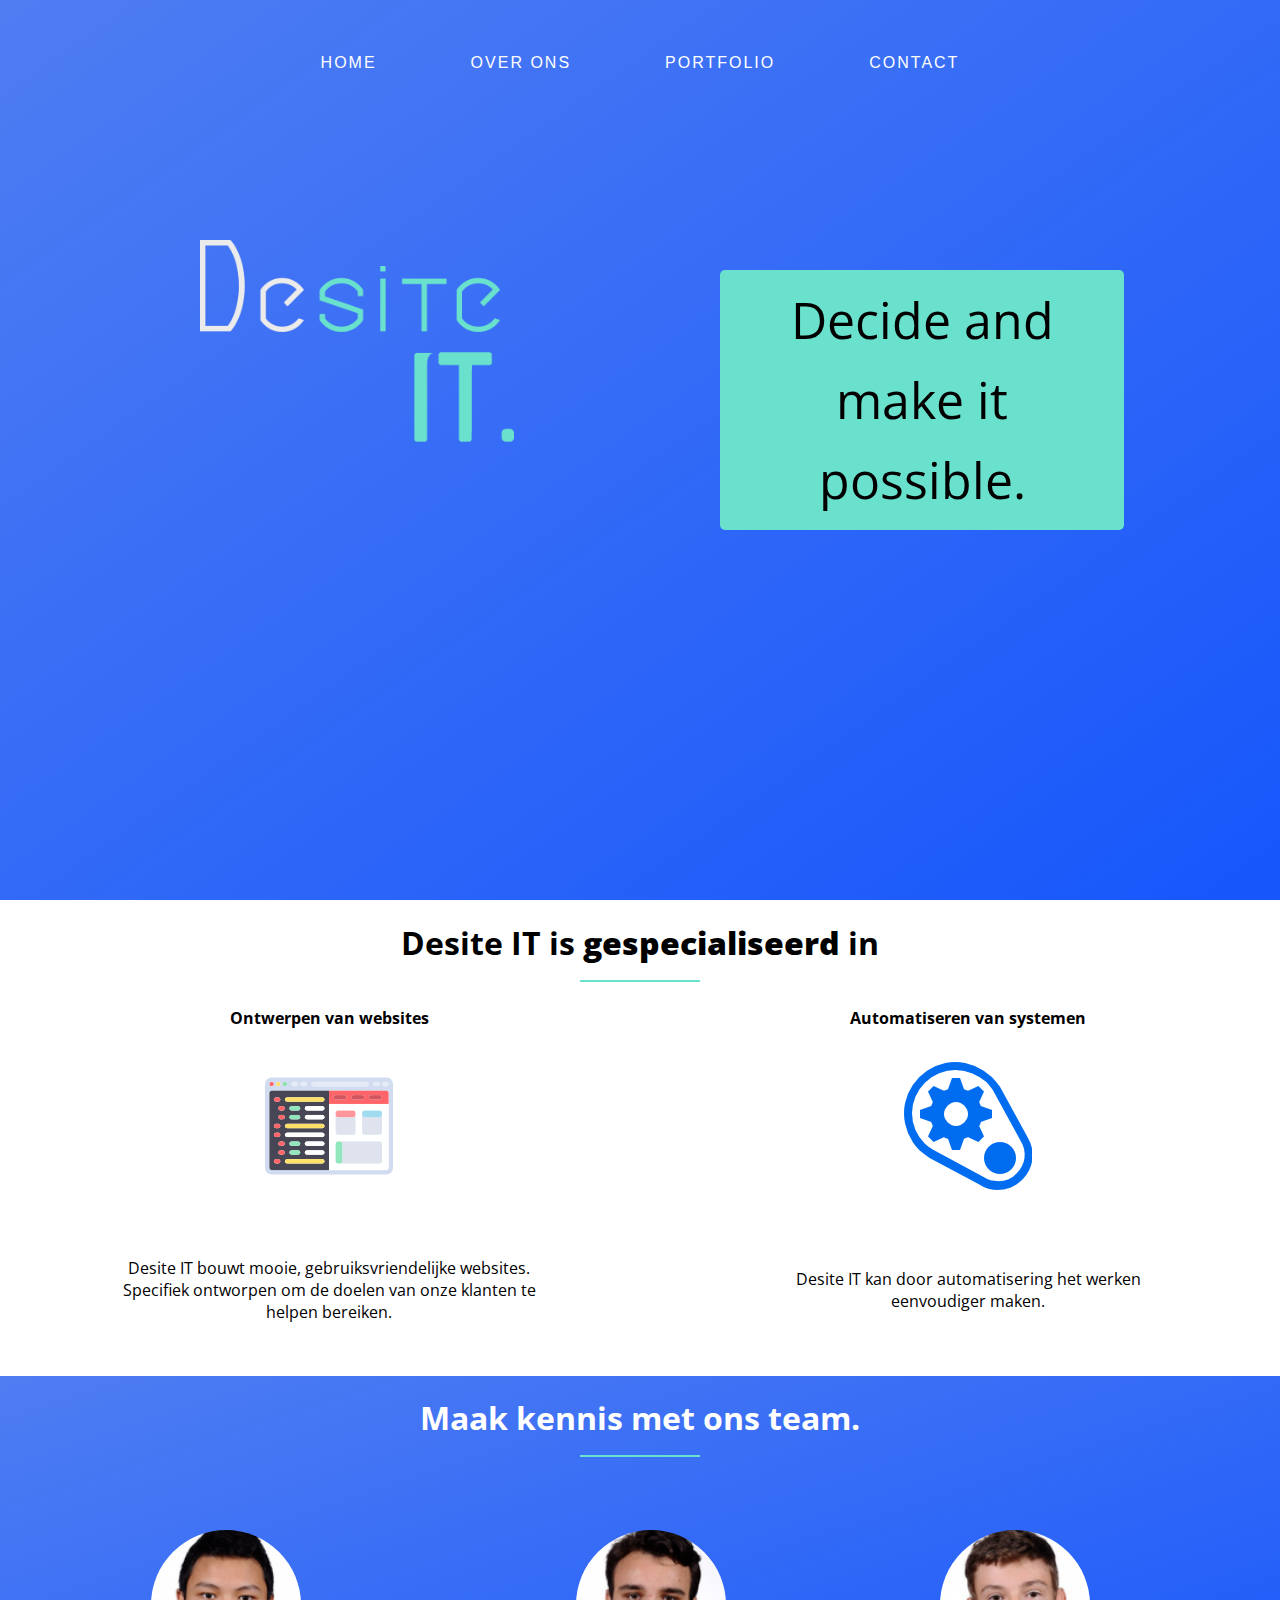
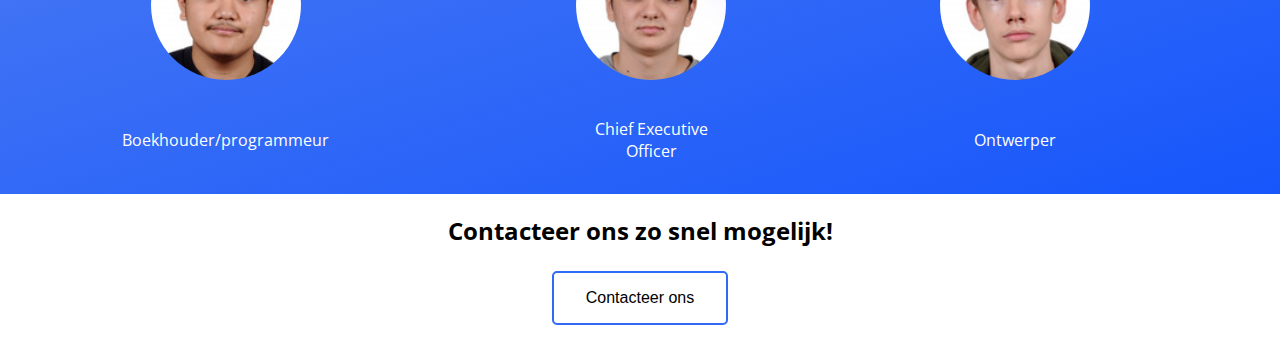
<file: index.html>
<!DOCTYPE html>
<html>
<head>
<title>Desite IT</title>
<link rel="stylesheet" type="text/css" href="style-homepage.css">
<link href="https://fonts.googleapis.com/css?family=Open+Sans:300" rel="stylesheet">
<link rel="shortcut icon" type="image/png" href="logo.ico"/>
<meta charset="UTF-8">
</head>
<body>

<header>
  <nav>
    <ul>
      <li><a href="index.html">Home</a></li>
      <li><a href="aboutus.html">Over ons</a></li>
      <li><a href="portfolio.html">Portfolio</a></li>
      <li><a href="contact.php">Contact</a></li>
    </ul>
  </nav>
<div class="contain">
  <div class="logo">
    <img class="desite" src="Desite-text.png"/>
    <img class="it" src="IT-text.png"/>
  </div>
</div>
  <div class="info"><p class="head-text">Decide and make it possible.</p></div>
</header>



<div class="main-content">
  <h1>Desite IT is <strong>gespecialiseerd</strong> in</h1>
  <table>
    <tr>
       <th>Ontwerpen van websites</th>
       <th>Automatiseren van systemen</th>
    </tr>
 <tr>
   <td><img src="coding.png"/></td>
   <td><img src="automation.png"/></td>
 </tr>
 <tr>
   <td class="td2">Desite IT bouwt mooie, gebruiksvriendelijke websites. <br>Specifiek ontworpen om de doelen van onze klanten te helpen bereiken.</td>
   <td class="td2">Desite IT kan door automatisering het werken eenvoudiger maken.</td>
 </tr>
  </table>
</div>

<div class="main-content2">
  <h1 class="titel2">Maak kennis met ons team.</h1>
  <table class="team">
    <tr>
       <th><img class="empl" src="dawa.png"/></th>
       <th><img class="empl" src="jowan.png"/></th>
       <th><img class="empl" src="vic.png"/></th>
    </tr>
 <tr>
   <td>Boekhouder/programmeur</td>
   <td>Chief Executive Officer</td>
   <td>Ontwerper</td>
 </tr>
  </table>
</div>

<div class="main-content3">
  <h2>Contacteer ons zo snel mogelijk!</h2>
  <a href="contact.php"><button class="button button1">Contacteer ons</button></a>
</div>


</body>
</html>
</file>
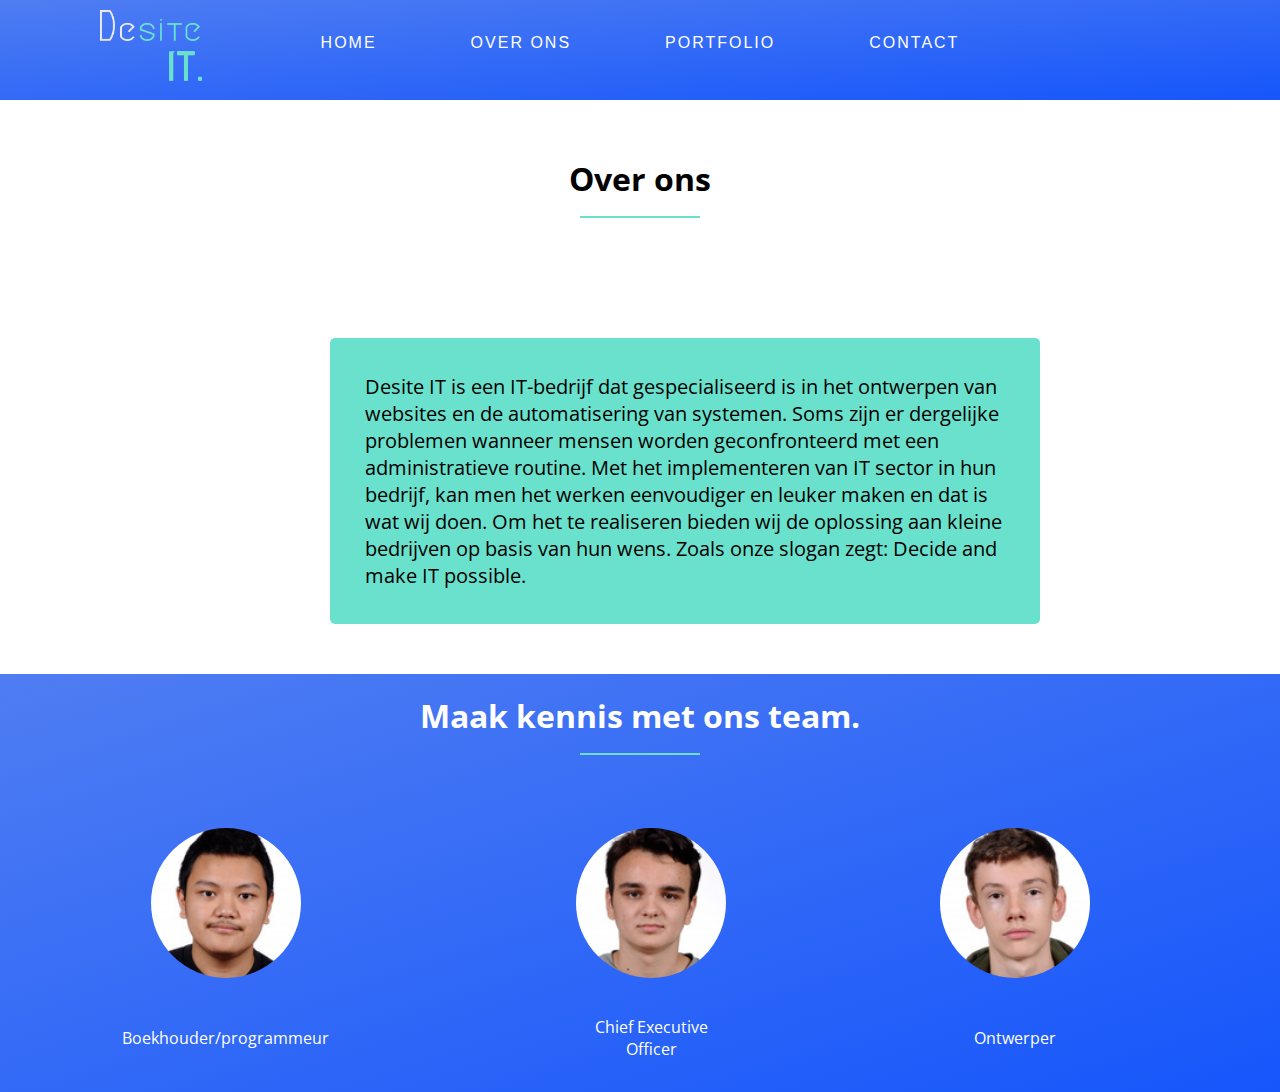
<file: aboutus.html>
<!DOCTYPE html>
<html>
<head>
<title>Over ons</title>
<link rel="stylesheet" type="text/css" href="style.css">
<link href="https://fonts.googleapis.com/css?family=Basic" rel="stylesheet">
<link href="https://fonts.googleapis.com/css?family=Open+Sans:300" rel="stylesheet">
<link rel="shortcut icon" type="image/png" href="logo.ico"/>
<meta charset="UTF-8">
</head>
<body>

<header>
  <nav>
    <ul>
      <li><a href="index.html">Home</a></li>
      <li><a href="aboutus.html">Over ons</a></li>
      <li><a href="portfolio.html">Portfolio</a></li>
      <li><a href="contact.php">Contact</a></li>
    </ul>
  </nav>
<div class="contain">
  <div class="logo">
    <img class="desite" src="Desite-text.png"/>
    <img class="it" src="IT-text.png"/>
  </div>
</div>
</header>
<h1>Over ons</h1>

<p class="info3">
  Desite IT is een IT-bedrijf dat gespecialiseerd is in het ontwerpen van websites en de automatisering van systemen. Soms zijn er dergelijke problemen wanneer mensen worden geconfronteerd met een administratieve routine. Met het implementeren van IT sector in hun bedrijf, kan men het werken eenvoudiger en leuker maken en dat is wat wij doen. Om het te realiseren bieden wij de oplossing aan kleine bedrijven op basis van hun wens. Zoals onze slogan zegt: Decide and make IT possible.
</p>

<div class="main-content2">
  <h1 class="titel2">Maak kennis met ons team.</h1>
  <table class="team">
    <tr>
       <th><img class="empl" src="dawa.png"/></th>
       <th><img class="empl" src="jowan.png"/></th>
       <th><img class="empl" src="vic.png"/></th>
    </tr>
 <tr>
   <td>Boekhouder/programmeur</td>
   <td>Chief Executive Officer</td>
   <td>Ontwerper</td>
 </tr>
  </table>
</div>
</body>
</html>
</file>
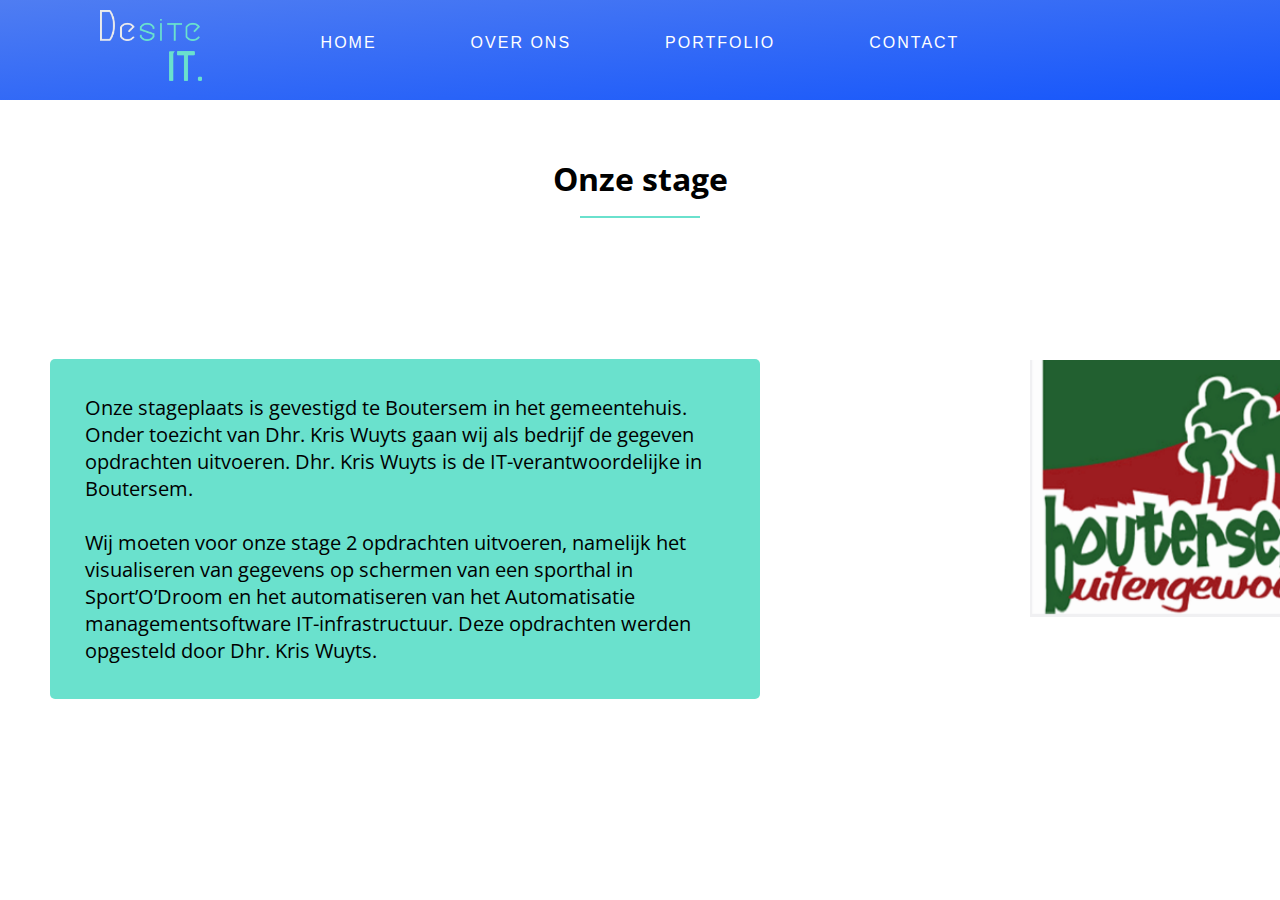
<file: portfolio.html>
<!DOCTYPE html>
<html>
<head>
<title>Portfolio</title>
<link rel="stylesheet" type="text/css" href="style.css">
<link href="https://fonts.googleapis.com/css?family=Basic" rel="stylesheet">
<link href="https://fonts.googleapis.com/css?family=Open+Sans:300" rel="stylesheet">
<link rel="shortcut icon" type="image/png" href="logo.ico"/>
<meta charset="UTF-8">
</head>
<body>

<header>
  <nav>
    <ul>
      <li><a href="index.html">Home</a></li>
      <li><a href="aboutus.html">Over ons</a></li>
      <li><a href="portfolio.html">Portfolio</a></li>
      <li><a href="contact.php">Contact</a></li>
    </ul>
  </nav>
<div class="contain">
  <div class="logo">
    <img class="desite" src="Desite-text.png"/>
    <img class="it" src="IT-text.png"/>
  </div>
</div>
</header>
<h1>Onze stage</h1>
<div class="algemene-info">
  <p class="stage">Onze stageplaats is gevestigd te Boutersem in het gemeentehuis. Onder toezicht van Dhr. Kris Wuyts gaan wij als bedrijf de gegeven opdrachten uitvoeren. Dhr. Kris Wuyts is de IT-verantwoordelijke in Boutersem.
<br>
<br>
Wij moeten voor onze stage 2 opdrachten uitvoeren, namelijk het visualiseren van gegevens op schermen van een sporthal in Sport’O’Droom en het automatiseren van het Automatisatie managementsoftware IT-infrastructuur. Deze opdrachten werden opgesteld door Dhr. Kris Wuyts.
</p>
</div>
<img class="boutersem" src="boutersem.png"/>
</body>
</html>
</file>
<file: style-homepage.css>
body{
  margin: 0;
  padding: 0;
  font-family: 'Open Sans', sans-serif;
}

header{
  height: 100vh;
  background: rgb(22,86,251);
  background: -webkit-linear-gradient(bottom right, rgba(22,86,251,1) 0%, rgba(79,125,242,1) 100%);
  background: -o-linear-gradient(bottom right, rgba(22,86,251,1) 0%, rgba(79,125,242,1) 100%);
  background: linear-gradient(to top left, rgba(22,86,251,1) 0%, rgba(79,125,242,1) 100%);
}

.logo,.info{
  float: left;
  width: 50%;
}

.logo, .info{
  display: block;
}
.logo{
  display: inline-block;
}
.desite{
  position: relative;
  top: 100px;
  left: 200px;
  width: 300px;
}
.it{
  position: relative;
  top: 210px;
  left: 110px;
  width: 100px;
}
ul {
  list-style: none;
  margin: 0;
  padding: 30px 10px;
  overflow: hidden;
  text-align: center;
}

li {
  display: inline-block;
  text-align: center;
  overflow: hidden;
  margin: 20px 40px;
  padding: 5px;
}

a {
  display: block;
  padding: 0 0 9px;
  text-decoration: none;
  position: relative;
  color: white;
  text-transform: uppercase;
  letter-spacing: 2px;
  font-family: sans-serif;
  font-size: 16px;
  line-height: 1;
  font-weight: 400;
}

a:after {
  position: absolute;
	bottom: 0;
	left: 0;
	width: 100%;
	height: 2px;
	background: white;
	content: '';
	-webkit-transition: -webkit-transform 0.35s;
	transition: transform 0.35s;
	-webkit-transform: translate3d(-110%,0,0);
	transform: translate3d(-110%,0,0);
}

a:hover:after,
li.active a:after {
	-webkit-transform: translate3d(0,0,0);
	transform: translate3d(0,0,0);
}


.button2{
  position: absolute;
  top: 80%;
  left: 43%;
    background-color: white;
    color: black;
    border: 2px solid #3269F6;
}

.button2:hover {
    background-color: #3269F6;
    color: white;
}

.head-text{
  text-align: center;
  margin-left: 80px;
  margin-top: 130px;
  width: 60%;
  display: block;
  background-color: #6AE1CD;
  border-radius: 5px;
  font-size: 50px;
  line-height: 80px;
}
p{
  padding: 10px;
}

h1{
  font-family: 'Open Sans', sans-serif;
  text-align: center;
}
h1::after{
  display: block;
    content: '';
    width: 120px;
    height: 2px;
    background: #6AE1CD;
    margin: auto;
    margin-top: 0.5em;
}


td{
  color: white;
  text-align: center;
  padding: 30px 120px;
}
.td2{
  color: black;
}
.websites, .automate{

  padding: 10px;
  border: 2px solid blue;
  border-radius: 10px;
  margin-top: 15px;
  color: black;
}
.main-content2{
  background: rgb(22,86,251);
  background: -webkit-linear-gradient(bottom right, rgba(22,86,251,1) 0%, rgba(79,125,242,1) 100%);
  background: -o-linear-gradient(bottom right, rgba(22,86,251,1) 0%, rgba(79,125,242,1) 100%);
  background: linear-gradient(to top left, rgba(22,86,251,1) 0%, rgba(79,125,242,1) 100%);
}

.team{
  width: 92%;
  margin-top: 70px;
}
.empl{
  width: 150px;
  height: 150px;
  border-radius: 50%;
}
.titel2{
  color: white;
  padding-top: 20px;
}

.main-content3{
  text-align: center;
  height: 100px;
}

.button {

    background-color: #3269F6;
    border: none;
    border-radius: 5px;
    color: white;
    padding: 16px 32px;
    text-align: center;
    text-decoration: none;
    display: inline-block;
    font-size: 16px;
    margin: 4px 2px;
    -webkit-transition-duration: 0.4s;
    transition-duration: 0.4s;
    cursor: pointer;
}

.button1 {
    background-color: white;
    color: black;
    border: 2px solid #3269F6;
}

.button1:hover {
    background-color: #3269F6;
    color: white;
}
</file>
<file: style.css>
body{
  margin: 0;
  padding: 0;
  font-family: 'Open Sans', sans-serif;
}

nav{
  background: rgb(22,86,251);
  background: -webkit-linear-gradient(bottom right, rgba(22,86,251,1) 0%, rgba(79,125,242,1) 100%);
  background: -o-linear-gradient(bottom right, rgba(22,86,251,1) 0%, rgba(79,125,242,1) 100%);
  background: linear-gradient(to top left, rgba(22,86,251,1) 0%, rgba(79,125,242,1) 100%);
  font-family: 'Open Sans', sans-serif;
}
ul {
  list-style: none;
  margin: 0;
  padding: 10px 10px;
  overflow: hidden;
  text-align: center;
}

li {
  display: inline-block;
  text-align: center;
  overflow: hidden;
  margin: 20px 40px;
  padding: 5px;
}

a {
  display: block;
  padding: 0 0 9px;
  text-decoration: none;
  position: relative;
  color: white;
  text-transform: uppercase;
  letter-spacing: 2px;
  font-family: sans-serif;
  font-size: 16px;
  line-height: 1;
  font-weight: 400;
}

a:after {
  position: absolute;
	bottom: 0;
	left: 0;
	width: 100%;
	height: 2px;
	background: white;
	content: '';
	-webkit-transition: -webkit-transform 0.35s;
	transition: transform 0.35s;
	-webkit-transform: translate3d(-110%,0,0);
	transform: translate3d(-110%,0,0);
}

a:hover:after,
li.active a:after {
	-webkit-transform: translate3d(0,0,0);
	transform: translate3d(0,0,0);
}
.desite{
  position: relative;
  top: -90px;
  left: 100px;
  width: 100px;
}
.it{
  position: relative;
  top: -50px;
  left: 65px;
  width: 33px;
}
h1{
  font-family: 'Open Sans', sans-serif;
  text-align: center;
}
h1::after{
  display: block;
    content: '';
    width: 120px;
    height: 2px;
    background: #6AE1CD;
    margin: auto;
    margin-top: 0.5em;
}

p{
  font-size: 20px;
  background-color: #6AE1CD;
  width: 50%;
  padding: 35px;
  margin: 50px;
  margin-top: 120px;
  border-radius: 5px;
}

.main-content2{
  background: rgb(22,86,251);
  background: -webkit-linear-gradient(bottom right, rgba(22,86,251,1) 0%, rgba(79,125,242,1) 100%);
  background: -o-linear-gradient(bottom right, rgba(22,86,251,1) 0%, rgba(79,125,242,1) 100%);
  background: linear-gradient(to top left, rgba(22,86,251,1) 0%, rgba(79,125,242,1) 100%);
}

.team{
  width: 92%;
  margin-top: 70px;
}
.empl{
  width: 150px;
  height: 150px;
  border-radius: 50%;
}
.titel2{
  color: white;
  padding-top: 20px;
}
td{
  color: white;
  text-align: center;
  padding: 30px 120px;
}
.stage{
  float: left;
  width: 50%;
}
.boutersem{
  position: absolute;
 width: 300px;
 top: 360px;
 left: 1030px;
}
.algemene-info{
  width: 100%;
}
.info3{
  margin-left: 330px;
}
</file>
